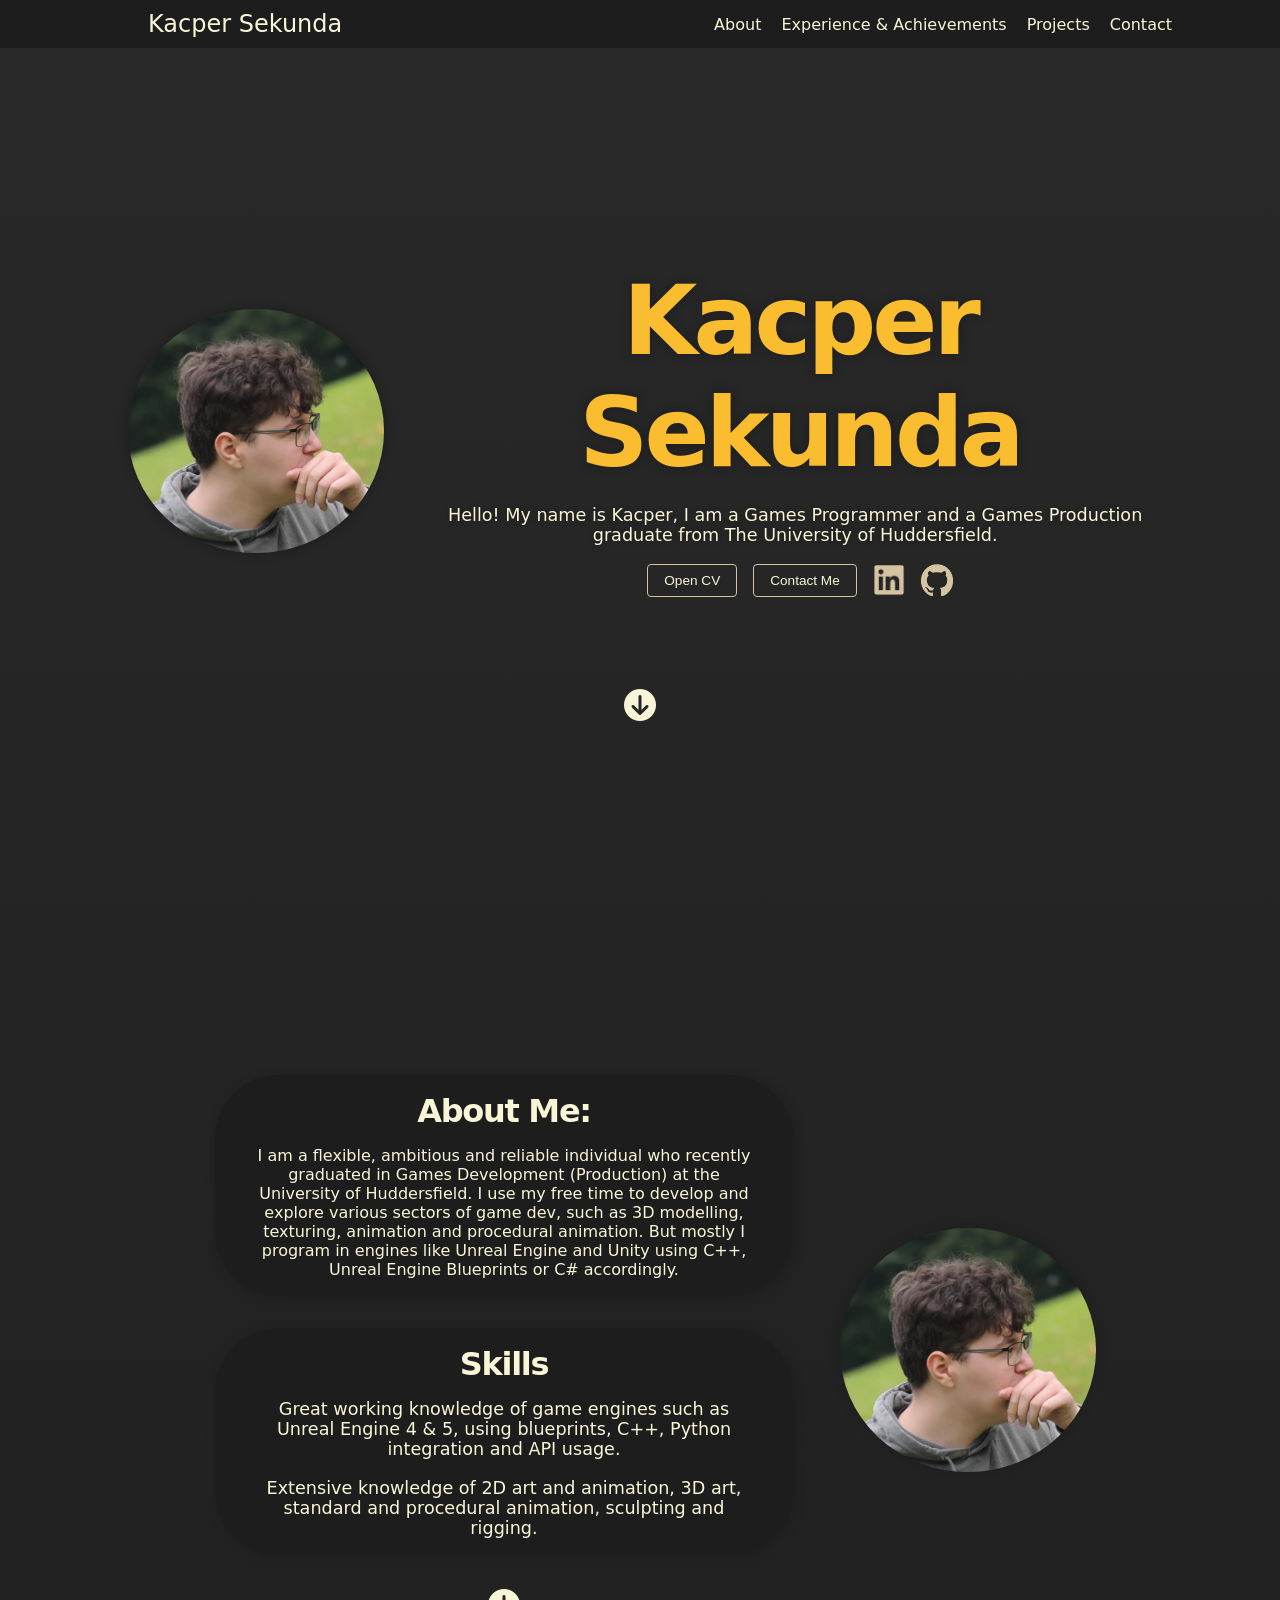
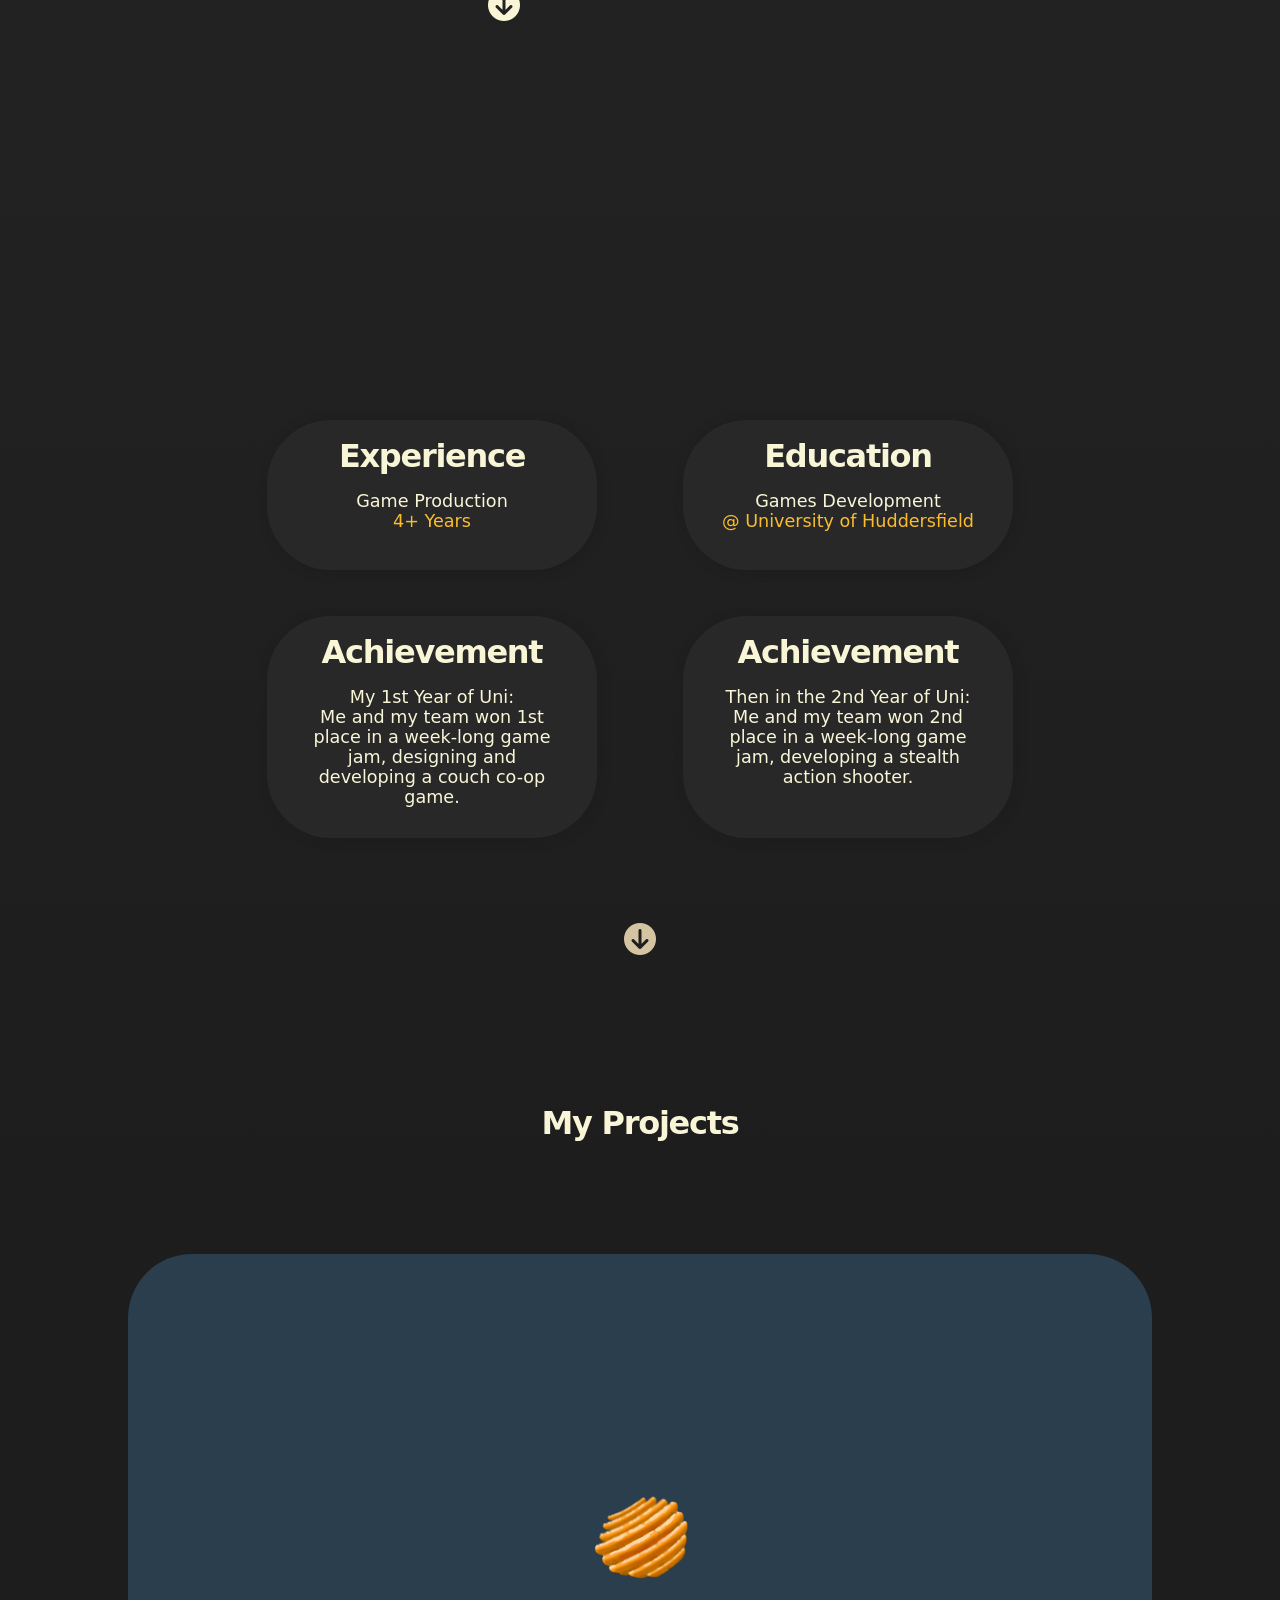
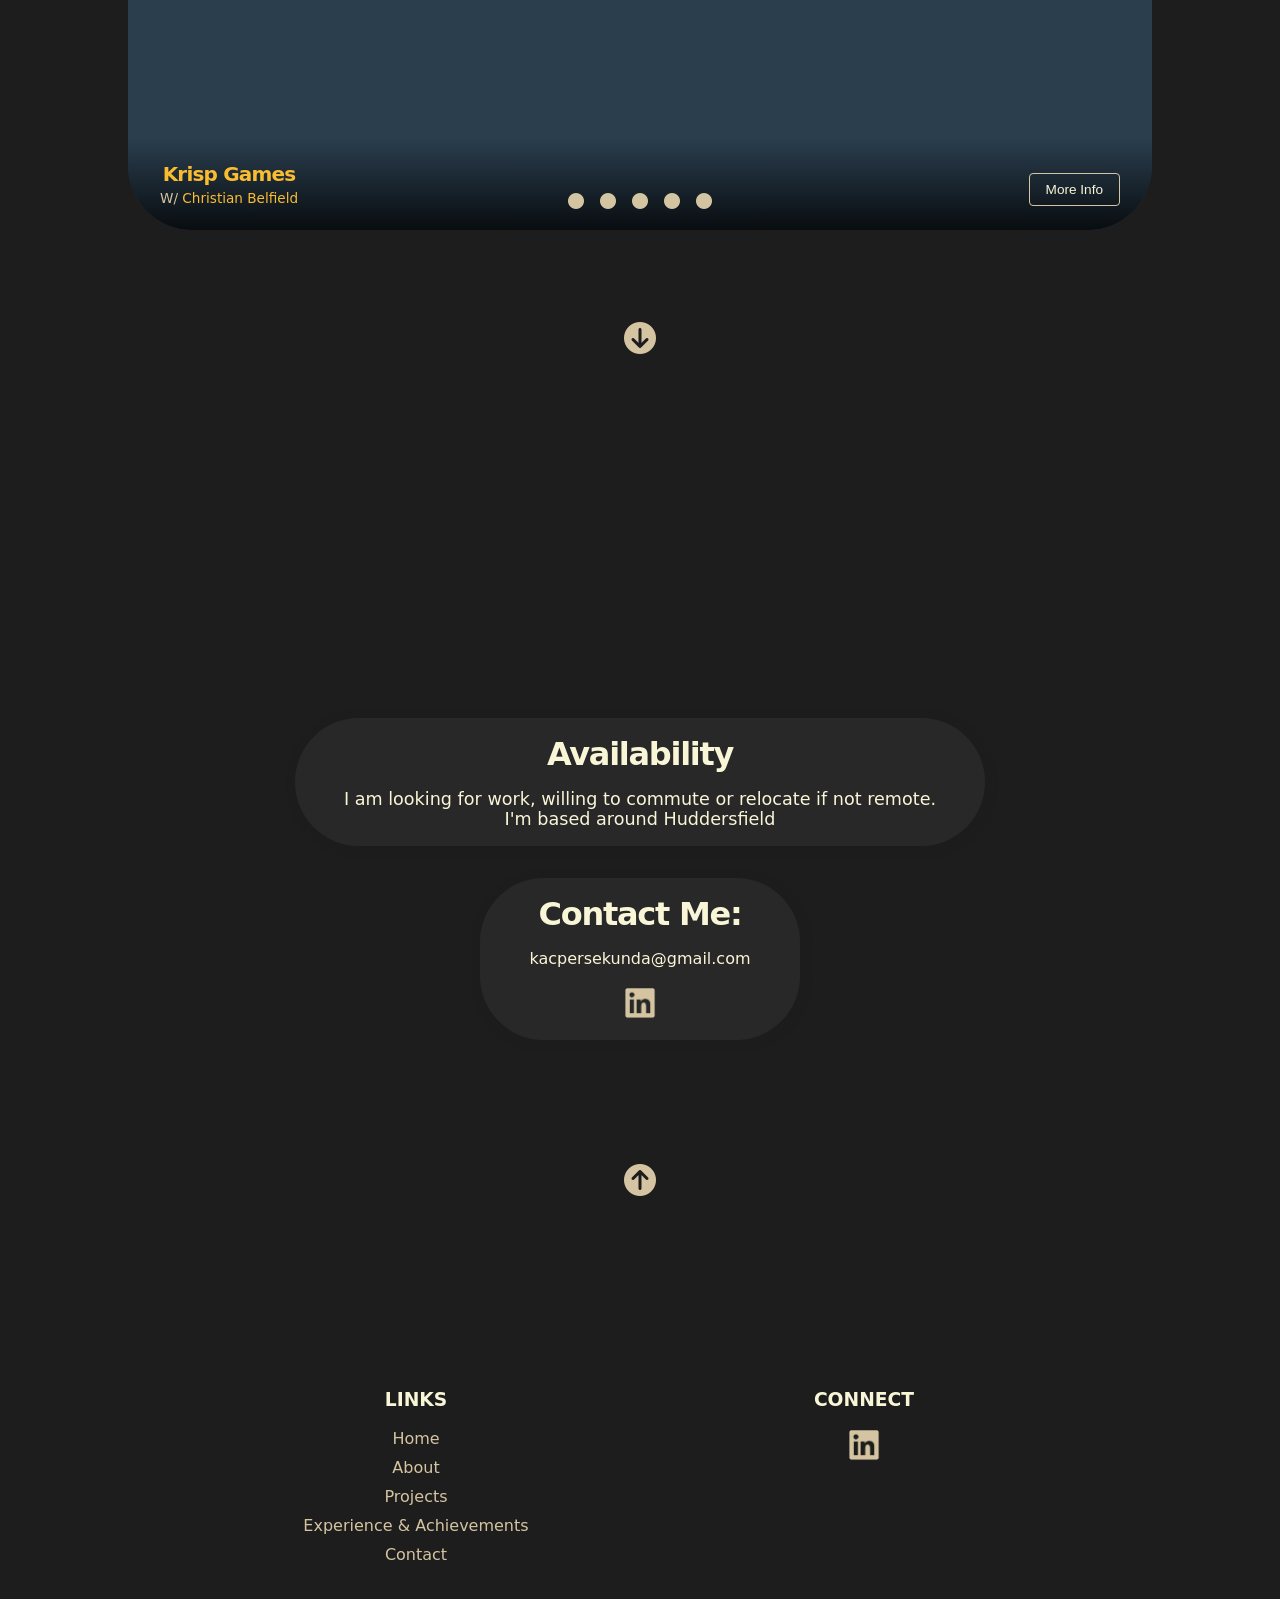
<file: index.html>
<!DOCTYPE html>
<html lang="en">
<head>
    <!-- Google / Search Engine Tags -->
    <meta itemprop="name" content="Kacper Sekunda's Dev Website" />
    <meta itemprop="description" content="Learn more about me and my work!" />
    <meta itemprop="image" content="assets\profile-picture.png"/>

    <!-- Facebook Meta Tags -->
    <meta property="og:url" content="https://www.kacpersekundadev.co.uk/" />
    <meta property="og:type" content="website" />
    <meta property="og:title" content="Kacper Sekunda's Dev Website" />
    <meta property="og:description" content="Learn more about me and my work!" />
    <meta property="og:image" content="assets\profile-picture.png"/>

    <!-- Twitter Meta Tags -->
    <meta name="twitter:card" content="summary_large_image" />
    <meta name="twitter:title" content="Kacper Sekunda's Dev Website" />
    <meta name="twitter:description" content="Learn more about me and my work!" />
    <meta name="twitter:image" content="assets\profile-picture.png"/>

    <meta charset="UTF-8">
    <meta name="viewport" content="width=device-width, initial-scale=1.0">
    <title>My Portfolio</title>
    <link rel="stylesheet" href="style.css"/>
    <link rel="stylesheet" href="https://cdnjs.cloudflare.com/ajax/libs/font-awesome/6.5.0/css/all.min.css">
</head>
<body>
    <nav id="header">
        <script>
        fetch('/modules/header.html')
        .then(r => r.text())
        .then(d => document.getElementById('header').innerHTML = d);
    </script>  
    </nav>
    <section id="home">
        <div class="profile">
            <img class="profile-picture" src="assets\profile-picture.png">
            <div class="profile-description">
                <h1 class="home-title-text">Kacper Sekunda</h1>
                <p class="home-text-p1">Hello! My name is Kacper, I am a Games Programmer and a Games Production <br> graduate from The University of Huddersfield.</p>
                <br>
                <div class="profile-links">
                    <button class="button" onclick="window.open('assets/CV-2026.pdf')">Open CV</button>
                    <button class="button" onclick="location.href='#contact'">Contact Me</button>
                    <img src="./assets/linkedin-logo.png" alt="LinkedIn Profile"
                    class="icon" onclick="location.href='https://www.linkedin.com/in/kacper-sekunda-793a212b4/'"
                    />
                    <img src="./assets/github-logo.png" alt="Github Profile"
                    class="icon" onclick="location.href='https://github.com/Kacper-Sekunda/'"
                    />
                </div>
            </div>
        </div>
        <a class="home-arrow" href="#about"><i class="fa-solid fa-circle-arrow-down"></i></a>
    </section>
    <section id="about">
        <div class="about-container">
            <div class="panel">
                <h2>About Me:</h2>
                <p">I am a flexible, ambitious and reliable individual who recently graduated in Games Development (Production) 
                at the University of Huddersfield. I use my free time to develop and explore various sectors of game dev, such as 3D modelling, texturing, animation 
                and procedural animation. But mostly I program in engines like Unreal Engine and Unity using C++, Unreal Engine Blueprints or C# accordingly.</p> 
            </div>
            <div class="panel">
                <h2>Skills</h2>
                <p>Great working knowledge of game engines such as Unreal Engine 4 & 5, using blueprints, C++, Python integration and API usage.</p>
                <br>
                <p>Extensive knowledge of 2D art and animation, 3D art, standard and procedural animation, sculpting and rigging.</p>
            </div>
            <a class="home-arrow" href="#achievements"><i class="fa-solid fa-circle-arrow-down"></i></a>
        </div>
        <img class="about-picture" src="assets\profile-picture.png" alt="Kacper's Profile Picture">
    </section>
    <section id="achievements">
        <div class="about-grid">
            <div class="panel-2">
                <h2>Experience</h2>
                <p>Game Production</p>
                <p style="color: var(--highlight);">4+ Years</p>
            </div>
            <div class="panel-2">
                <h2>Education</h2>
                <p>Games Development</p>
                <p style="color: var(--highlight);">@ University of Huddersfield</p>
            </div>
            <div class="panel-2">
                <h2>Achievement</h2>
                <p>My 1st Year of Uni:</p>
                <p>Me and my team won 1st place in a week-long game jam, designing and developing a couch co-op game.</p>
            </div>
            <div class="panel-2">
                <h2>Achievement</h2>
                <p>Then in the 2nd Year of Uni:</p>
                <p>Me and my team won 2nd place in a week-long game jam, developing a stealth action shooter.</p>
            </div>
        </div>
        <a class="home-arrow" style="color: var(--secondary-dark);" href="#projects"><i class="fa-solid fa-circle-arrow-down"></i></a>
    </section>
    <section id="projects">
        <!--Skillthrive tutorial for image slider: https://www.youtube.com/watch?v=McPdzhLRzCg-->
        <h2 style="margin-top: -12rem;">My Projects</h2>
        <div class="slider-wrapper">
            <div class="slider">
                <div class="project">
                <img src="assets\Krisp-Background.png">
            <div class="project-info">
                <div class="project-text">
                    <h2><a style="color: var(--highlight);" href="https://www.krispgames.co.uk">Krisp Games</a></h2>
                    <p>W/ <a style="color: var(--highlight);" href="https://www.christianbelfielddev.co.uk">Christian Belfield</a></p>
                </div>
                <button class="button" onclick="location.href='https://www.krispgames.co.uk'">More Info</button>
            </div>
            </div>
            <div class="project">
                <img src="assets\Poster 16x9.png">
                <div class="project-info">
                    <div class="project-text">
                        <h2>Corpo-Rats: Reloaded</h2>
                        <p>@ <a style="color: var(--highlight);" href="https://www.krispgames.co.uk">Krisp Games</a></p>
                    </div>
                    <button class="button" onclick="location.href='https://www.krispgames.co.uk/projects/Corpo-Rats'">More Info</button>
                </div>
            </div>
            <div class="project">
                <img src="assets\TremorSplashFinal.png">
                <div class="project-info">
                    <div class="project-text">
                        <h2>Supercharged</h2>
                        <p>Uni Team Project - <a style="color: var(--highlight);" href="https://www.youtube.com/watch?v=Yf3FneZyMq0">Trailer</a></p>
                    </div>
                    <button class="button" onclick="location.href='/projects/supercharged.html'">More Info</button>
                </div>
            </div>
            <div class="project">
                <img src="assets\Seed_66 - sampleCount_8192.png">
                <div class="project-info">
                    <div class="project-text">
                        <h2>Unity Ray Tracer</h2>
                        <p>My first project in Unity</p>
                    </div>
                    <button class="button" onclick="location.href='https://github.com/Kacper-Sekunda/unityRayTracer'">More Info</button>
                </div>
            </div>
            <div class="project">
                <img src="assets\D-Interaction.png">
                <div class="project-info">
                    <div class="project-text">
                        <h2>Diegetic Interaction Research</h2>
                        <p>University Assignment</p>
                    </div>
                    <button class="button" onclick="location.href='/projects/diagetic-interactions.html'">More Info</button>
                </div>
            </div>
            </div>
            <div class="slider-nav">
                <button onclick="scrollToSlide(0)"><i class="fa-solid fa-circle"></i></button>
                <button onclick="scrollToSlide(1)"><i class="fa-solid fa-circle"></i></button>
                <button onclick="scrollToSlide(2)"><i class="fa-solid fa-circle"></i></button>
                <button onclick="scrollToSlide(3)"><i class="fa-solid fa-circle"></i></button>
                <button onclick="scrollToSlide(4)"><i class="fa-solid fa-circle"></i></button>
            </div>
        </div>
        <a class="home-arrow" style="color: var(--secondary-dark);" href="#contact"><i class="fa-solid fa-circle-arrow-down"></i></a>
    </section>
    <section id="contact">
        <div class="panel-2" style="width: fit-content; height: fit-content; padding: 1rem 3rem;">
            <h2>Availability</h2>
            <p>I am looking for work, willing to commute or relocate if not remote.</p> 
            <p>I'm based around Huddersfield</p> 
        </div>
        <div class="panel-2" style="width: fit-content; height: fit-content; padding: 1rem 3rem;">
            <h2>Contact Me:</h2>
            <p">kacpersekunda@gmail.com</p> <br>
            <img src="./assets/linkedin-logo.png" alt="LinkedIn Profile"
                    class="icon" onclick="location.href='https://www.linkedin.com/in/kacper-sekunda-793a212b4/'"
            />
        </div>
        <a class="home-arrow" style="color: var(--secondary-dark);" href="#home"><i class="fa-solid fa-circle-arrow-up"></i></a>
    </section>
    <div id="footer">
        <script>
        fetch('/modules/footer.html')
        .then(r => r.text())
        .then(d => document.getElementById('footer').innerHTML = d);
        </script>
    </div>
    

    <script>
        function scrollToSlide(index) {
            const slider = document.querySelector('.slider');
            slider.scrollTo({
                left: slider.offsetWidth * index,
                behavior: 'smooth'
            });
        }
    </script>        

</body>
</html>
</file>
<file: style.css>
@import url('https://fonts.googleapis.com/css2?family=JetBrains+Mono:ital,wght@0,100..800;1,100..800&display=swap');

:root {
    --primary: #282828;
    --primary-dark: #1d1d1d;
    --secondary: #f9f5d7;
    --secondary-dark: #d5c4a1;
    --highlight: #fabd2f;
}

html{
    scroll-behavior: smooth;
    overflow-x: hidden;
}

* {
    margin: 0;
    padding: 0;
}

body {
    margin: 0;
    min-height: 100vh;
    display: flex;
    flex-direction: column;
    align-items: center;
    justify-content: center;
    background: var(--primary);
    color: var(--secondary);
    /*font-family: "JetBrains Mono", monospace;*/
    font-family: Inter, system-ui, sans-serif;
    text-align: center;
    overflow-x: hidden;
    background: linear-gradient(to bottom, var(--primary) 0%, var(--primary-dark) 60%);
}

body:hover {
    cursor: default;
}

h1 {
    margin: 0 0 16px;
    font-size: clamp(2.5rem, 5vw, 4rem);
    letter-spacing: -0.04em;
    color: var(--secondary);
}

h2 {
    margin: 0 0 16px;
    font-size: 2rem;
    letter-spacing: -0.04em;
    color: var(--secondary);
}
      
p {
    margin: 0;
    font-size: 1.1rem;
    color: var(--secondary);
}

a {
    color: var(--secondary);
    text-decoration: none;
    text-decoration-color: var(--secondary-dark);
    transition: all 300ms ease;
}

a:hover {
    cursor: pointer;
}

.header a:hover {
    color: var(--secondary);
    text-decoration: underline;
    text-underline-offset: .4rem;
    text-decoration-color: var(--highlight);
    text-decoration-thickness: .1rem;
}

/* --------- BUTTONS --------- */

.button {
    background-color: transparent;
    color: var(--secondary);
    border: 1px solid var(--secondary-dark);
    padding: 8px 16px;
    font-size: 0.85rem;
    cursor: pointer;
    border-radius: 4px;
    transition: all 200ms ease;
}

.button:hover {
    background-color: var(--highlight);
    color: var(--primary);
    border-color: var(--highlight);
    transform: translateY(-2px);
    box-shadow: 0px 4px 12px rgba(250, 189, 47, 0.3);
}

.button:active {
    transform: translateY(0px);
}

/* --------- NAVIGATION --------- */

#navigation {
    position: fixed;
    top: 0;
    left: 0;
    padding: 2rem;
    width: 100%;
    background-color: var(--primary-dark);
    display: flex;
    justify-content: space-between;
    align-items: center;
    padding: 10px 20px;
    z-index: 2;
}

.nav-title {
    display: flex;
    font-size: 1.5rem;
    padding-left: 10%;
}

.nav-links {
    list-style: none;
    display: flex;
    gap: 20px;
    padding-right: 10%;
}


/* --------- HOME --------- */

#home {
    display: flex;
    height: 100vh;
    width: 100%;
    align-items: center;
    justify-content: center;
    flex-direction: column;
}

.profile {
    display: flex;
    width: 80%;
    align-items: center;
    justify-content: center;
    justify-items: center;
    grid-template-columns: repeat(2, 1fr);
    gap: 4rem;
}

.profile-picture {
    width: 25%;
    border-radius: 100%;
    box-shadow: 0px 0px 10px var(--primary-dark);
}

.home-title-text {
    width: fit-content;
    height: fit-content;
    font-size: 6rem;
    color: var(--highlight);
    text-shadow: 0px 0px 10px var(--primary-dark);
}

.home-text-p1 {
    width: fit-content;
    height: fit-content;
    text-shadow: 0px 0px 4px var(--primary-dark);
}

.profile-links {
    display: flex;
    align-content: center;
    justify-content: center;
    gap: 1rem;
}

.icon {
    width: 2rem;
    height: 2rem;
}

.icon:hover {
    cursor: pointer;
}

.home-arrow {
    font-size: 2rem;
    position: relative;
    bottom: -10%;
}

/* --------- ABOUT --------- */

#about {
    display: flex;
    height: 100vh;
    width: 100%;
    align-items: center;
    justify-content: center;
    flex-direction: row;
    gap: 1rem;
}

.about-container {
    display: flex;
    flex-direction: column;
    align-items: center;
    width: 50%;
    gap: 2rem;
}

.about-picture {
    width: 20%;
    border-radius: 100%;
    box-shadow: 0px 0px 10px var(--primary-dark);
}

.panel-2 {
    background-color: var(--primary);
    border-radius: 4rem;
    width: 75%;
    height: 90%;
    padding: 1rem 2rem;
    box-shadow: 2px 2px 10px var(--primary-dark);
    border: 1px solid transparent;
    transition: border-color 200ms ease;
}

.panel-2:hover {
    border-color: var(--highlight);
}

/* --------- ACHIEVEMENTS --------- */

#achievements {
    display: flex;
    height: 100vh;
    width: 100%;
    align-items: center;
    justify-content: center;
    flex-direction: column;
}

.panel {
    background-color: var(--primary-dark);
    border-radius: 4rem;
    width: 80%;
    height: 80%;
    padding: 1rem 2rem;
    box-shadow: 2px 2px 10px var(--primary-dark);
    border: 1px solid transparent;
    transition: border-color 200ms ease;
}

.panel:hover {
    border-color: var(--highlight);
}

.about-grid {
    width: 60%;
    display: grid;
    align-items: center;
    justify-content: center;
    justify-items: center;
    grid-template-columns: repeat(2, 1fr);
    gap: 4rem;
}

/* --------- PROJECTS --------- */

#projects {
    display: flex;
    height: 100vh;
    width: 100%;
    align-items: center;
    justify-content: center;
    flex-direction: column;
    padding: 2rem;
}

.project {
    position: relative;
}

.project-info {
    position: absolute;
    bottom: 0;
    left: 0;
    width: 100%;
    padding: 1.5rem 2rem;
    background: linear-gradient(transparent, rgba(0, 0, 0, 0.8));
    border-radius: 0 0 3rem 3rem;
    display: flex;
    align-items: flex-end;
    justify-content: space-between;
    box-sizing: border-box;
}

.project-text h2 {
    margin: 0 0 0.25rem;
    font-size: 1.25rem;
}

.project-text p {
    font-size: 0.85rem;
    color: var(--secondary-dark);
}

/* --------- CAROUSEL --------- */

.slider-wrapper {
    position: relative;
    max-width: 64rem;
    margin: 0 auto;
    overflow: hidden;
    margin-top: 6rem;
}

.slider {
    display: flex;
    aspect-ratio: 16 / 9;
    overflow-x: auto;
    scroll-snap-type: x mandatory;
    scroll-behavior: smooth;
    border-radius: 4rem;
    scrollbar-width: none;
}

.slider::-webkit-scrollbar {
    display: none; /* Chrome, Safari, Edge */
}

.project {
    flex: 0 0 100%;
    scroll-snap-align: start;
}

.project img {
    width: 100%;
    height: 100%;
    object-fit: cover;
}

.slider-nav {
    display: flex;
    column-gap: 1rem;
    position: absolute;
    bottom: 1.25rem;
    left: 50%;
    transform: translateX(-50%);
    z-index: 1;
}

.slider-nav button {
    background: none;
    border: none;
    color: var(--secondary-dark);
    font-size: 1rem;
    cursor: pointer;
    padding: 0;
    line-height: 1;
}

.slider-nav button:hover {
    color: var(--highlight);
}

/* --------- CONTACT --------- */

#contact {
    display: flex;
    height: 100vh;
    width: 100%;
    align-items: center;
    justify-content: center;
    flex-direction: column;
    gap: 2rem;
}

/* --------- Footer --------- */

.footer {
    width: 100vw;
    padding: 25px 15%;
    background-color: var(--primary-dark);
    color: var(--secondary);
    display: flex;
    box-sizing: border-box;
    text-align: center;
    align-self: stretch;
    
}

.footer div{

    flex: 1;
    text-align: center;
}

.footer div p{
    color:var(--secondary-dark);
 
}

.footer div a{
    color:var(--secondary-dark);
    display: block;
    text-decoration: none;
    margin-bottom: 10px;
}

/* PROJECTS */

#individual-project {
    display: grid;
    grid-template-columns: 1fr 1fr;
    grid-template-rows: auto auto;
    grid-template-areas:
        "title  text"
        "image  text";
    height: 100vh;
    width: 70%;
    max-width: 100rem;
    margin: 0 auto;
    gap: 2rem;
    align-content: center;
}

#individual-project h1 {
    grid-area: title;
    align-self: end;
    width: 80%;
    margin-left: 10%;
}

#individual-project img {
    grid-area: image;
    width: 80%;
    margin-left: 10%;
    border-radius: 5rem;
    align-self: start;
}

#individual-project #project-text {
    grid-area: text;
    align-self: center;
    text-align: left;
}

@media screen and (max-width: 768px) {

.home-arrow{
    display: none;
}

#navigation{
    width: 100%;
    justify-content: center;
    padding: 10px 0px;
}

p{
    font-size: .8rem;
}

h2{
    font-size: 1.4rem;
}

.nav-links{
    display: none;
}

.nav-title {
    justify-content: center;
    padding-left: 0%;
    width: 100%;
}

.home-title-text{
    font-size: 3rem;
}

.profile {
    flex-direction: column;
    width: 80%;
    gap: 2rem;
}

.profile-picture {
    width: 55%;
}

#about {
    flex-direction: column;
    height: 80vh;
}

.about-container {
    width: 90%;
}

.panel-2 {
    width: 70%;
}

.about-grid {
    grid-template-columns: 1fr;
    width: 90%;
    gap: 2rem;
}

.about-picture{
    display: none;
}

.panel {
    width: 70%;
    font-size: .8rem;
}

#achievements {
    height: 80vh;
}

#projects {
    height: 80vh;
}

.slider-wrapper {
    margin-top: 2rem;
    width: 80%;
    overflow: visible;
}

.slider-nav {
    bottom: -2.5rem;
}

#individual-project {
    grid-template-columns: 1fr;
    grid-template-areas:
        "title"
        "image"
        "text";
    width: 90%;
    height: auto;
}

.slider-nav button {
    font-size: 0.5rem;
}

.project-text h2 {
    font-size: 0.85rem;
}

.project-text p {
    font-size: 0.7rem;
}

.project-info .button {
    padding: 4px 8px;
    font-size: 0.7rem;
}

#individual-project h1,
#individual-project img {
    margin-left: 0;
    width: 100%;
    text-align: center;
}

#individual-project #project-text {
    text-align: center;
}

#contact {
    width: 80%;
    height: auto;
    min-height: 50vh;
    justify-content: center;
    padding: 2rem 1rem;
}

.footer {
    flex-direction: column;
    padding: 25px 5%;
    gap: 1.5rem;
}
}
</file>
